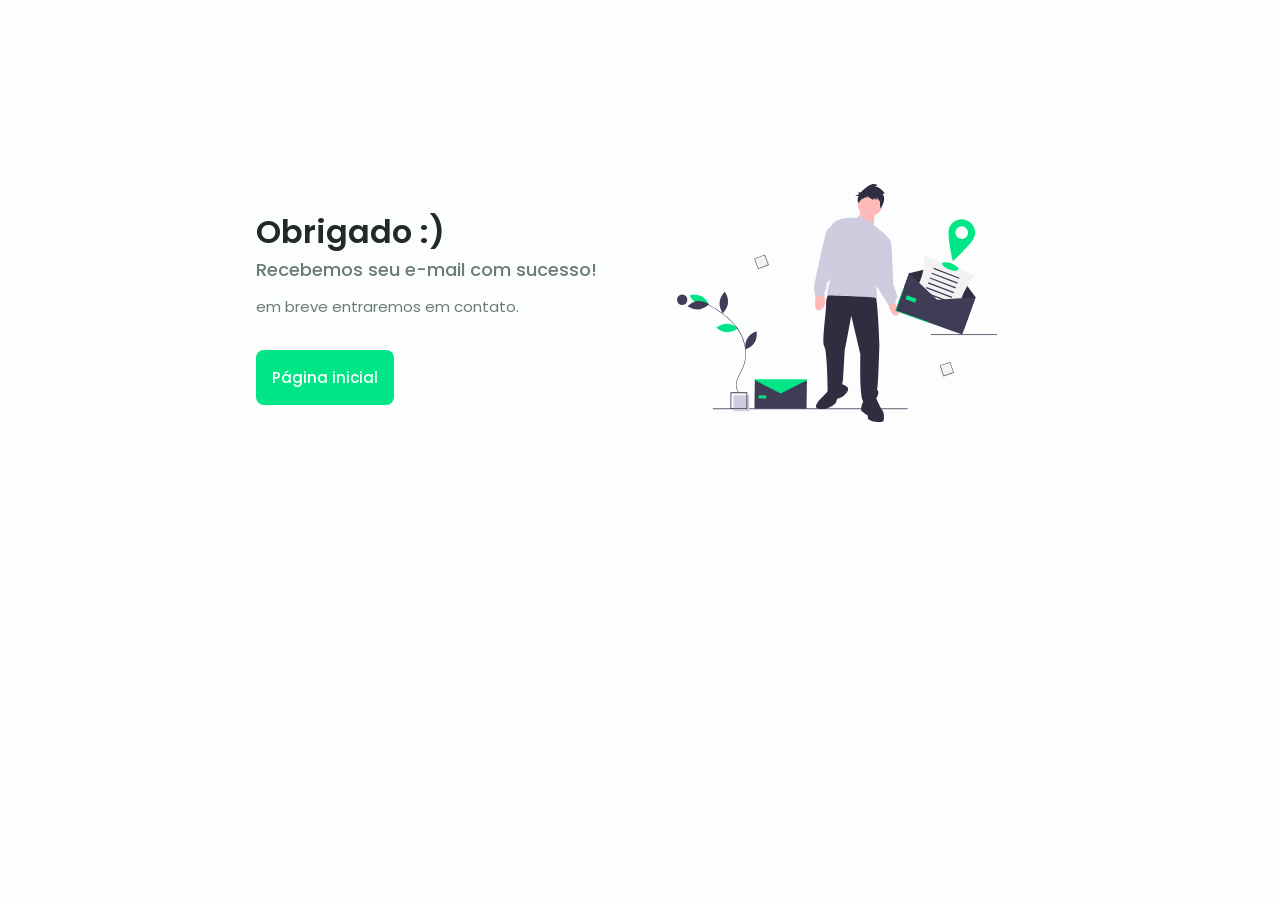
<file: thank-you.html>
<!DOCTYPE html>
<html lang="pt-br">

<head>
    <meta charset="UTF-8">
    <meta http-equiv="X-UA-Compatible" content="IE=edge">
    <meta name="viewport" content="width=device-width, initial-scale=1.0">
    <title>Email recebido | Obrigado</title>
    <link rel="stylesheet" href="assets/css/thank-you.css">
</head>

<body>
    <main class="main">
        <section class="home section">
            <div class="home__container container grid">
                <div class="home__content grid">
                    <div class="home__img">
                        <img src="assets/img/thank-you.svg" alt="obrigado">
                    </div>
                    <div class="home__data">
                        <h1 class="home__title">Obrigado :)</h1>
                        <h3 class="home__subtitle">Recebemos seu e-mail com sucesso!</h3>
                        <p class="home__description">em breve entraremos em contato.</p>
                        <a href="/" class="button button--flex">
                            Página inicial
                        </a>
                    </div>
                </div>
            </div>
        </section>
    </main>
</body>

</html>
</file>
<file: assets/css/thank-you.css>
/*==================== GOOGLE FONTS ====================*/
@import url('https://fonts.googleapis.com/css2?family=Poppins:wght@400;500;600&display=swap');

/*==================== VARIABLES CSS ====================*/
:root {
    --header-height: 3rem;
    /*========== Colors ==========*/
    /* Change favorite color */
    --hue-color: 155; /*155 Green Bennie*/
    /* HSL color mode */
    --first-color: #00E687;
    --first-color-second: hsl(var(--hue-color), 69%, 61%);
    --first-color-alt: #0F1923;
    --first-color-lighter: hsl(var(--hue-color), 92%, 85%);
    --title-color: hsl(var(--hue-color), 8%, 15%);
    --text-color: hsl(var(--hue-color), 8%, 45%);
    --text-color-light: hsl(var(--hue-color), 8%, 65%);
    --input-color: hsl(var(--hue-color), 70%, 96%);
    --body-color: hsl(var(--hue-color), 60%, 99%);
    --container-color: #FFF;
    --scroll-bar-color: hsl(var(--hue-color), 12%, 90%);
    --scroll-thumb-color: hsl(var(--hue-color), 12%, 80%);
    /*========== Font and typography ==========*/
    --body-font: 'Poppins', sans-serif;
    /* .5rem = 8px, 1rem = 16px, 1.5rem = 24px ... */
    --big-font-size: 2rem;
    --h1-font-size: 1.5rem;
    --h2-font-size: 1.25rem;
    --h3-font-size: 1.125rem;
    --normal-font-size: .938rem;
    --small-font-size: .813rem;
    --smaller-font-size: .75rem;
    /*========== Font weight ==========*/
    --font-medium: 500;
    --font-semi-bold: 600;
    /*========== Margenes Bottom ==========*/
    /* .25rem = 4px, .5rem = 8px, .75rem = 12px ... */
    --mb-0-25: .25rem;
    --mb-0-5: .5rem;
    --mb-0-75: .75rem;
    --mb-1: 1rem;
    --mb-1-5: 1.5rem;
    --mb-2: 2rem;
    --mb-2-5: 2.5rem;
    --mb-3: 3rem;
    /*========== z index ==========*/
    --z-tooltip: 10;
    --z-fixed: 100;
    --z-modal: 1000;
}
/*==================== BASE ====================*/
*{
    box-sizing: border-box;
    padding: 0;
    margin: 0;
}

html{
    scroll-behavior: smooth;
}

body{
    margin: 0 0 var(--header-height) 0;
    font-family: var(--body-font);
    font-size: var(--normal-font-size);
    background-color: var(--body-color);
    color: var(--text-color)
}

h1,h2,h3,h4{
    color: var(--title-color);
    font-weight: var(--font-semi-bold);
}

a{
    text-decoration: none;
}

img{
    max-width: 20rem;
    height: auto;
}

/*==================== BUTTONS ====================*/
.button{
    display: inline-block;
    background-color: var(--first-color);
    color: #FFF;
    padding: 1rem;
    border-radius: .5rem;
    font-weight: var(--font-medium);
    transition: .3s;
}

.button:hover{
    background-color: var(--first-color-alt);
    color: var(--first-color);
}

.button--flex{
    display: inline-flex;
    align-items: center;
}

/*==================== REUSABLE CSS CLASSES ====================*/

.section{
    padding: 2rem 0 4rem;
}

/*==================== LAYOUT ====================*/
.grid{
    display: grid;
    gap: 1.5rem;
}
.container{
    max-width: 768px;
    margin-left: var(--mb-1-5);
    margin-right: var(--mb-1-5);
}

/*==================== HOME ====================*/
.home__container{
    gap: 1rem;
}

.home__content{
    grid-template-columns: .5fr 3fr;
    padding-top: 3.5rem;
    align-items: center;
}

.home__data{
    grid-column: 1/3;
}

.home__title{
    font-size: var(--big-font-size);
}

.home__subtitle{
    font-size: var(--h3-font-size);
    color: var(--text-color);
    font-weight: var(--font-medium);
    margin-bottom: var(--mb-0-75);
}

.home__description{
    margin-bottom: var(--mb-2);
}

/*==================== MEDIA QUERIES ====================*/

/* For small devices */

@media screen and (max-width: 350px){
    .container{
        margin-left: var(--mb-1);
        margin-right: var(--mb-1);
    }

    .home__content{
        grid-template-columns: .25fr 3fr;
    }
}

/* For medium devices */

@media screen and (min-width: 568px){
    .home__content{
        grid-template-columns: max-content 1fr 1fr;
    }

    .home__data{
        grid-column: initial;
    }

    .home__img{
        order: 1;
        justify-self: center;
    }
}

@media screen and (min-width: 768px) {
    .container{
        margin-left: auto;
        margin-right: auto;
    }

    body{
        margin: 0;
    }

    .section{
        padding: 6rem 0 2rem;
    }

    .section__subtitle{
        margin-bottom: 4rem;
    }

    .header{
        top: 0;
        bottom: initial
    }

    .main{
        padding: 0 1rem;
    }

    .home__container{
        row-gap: 2.5rem;
    }

    .home__content{
        padding-top: 5.5rem;
        column-gap: 5rem;
    }
}
</file>
